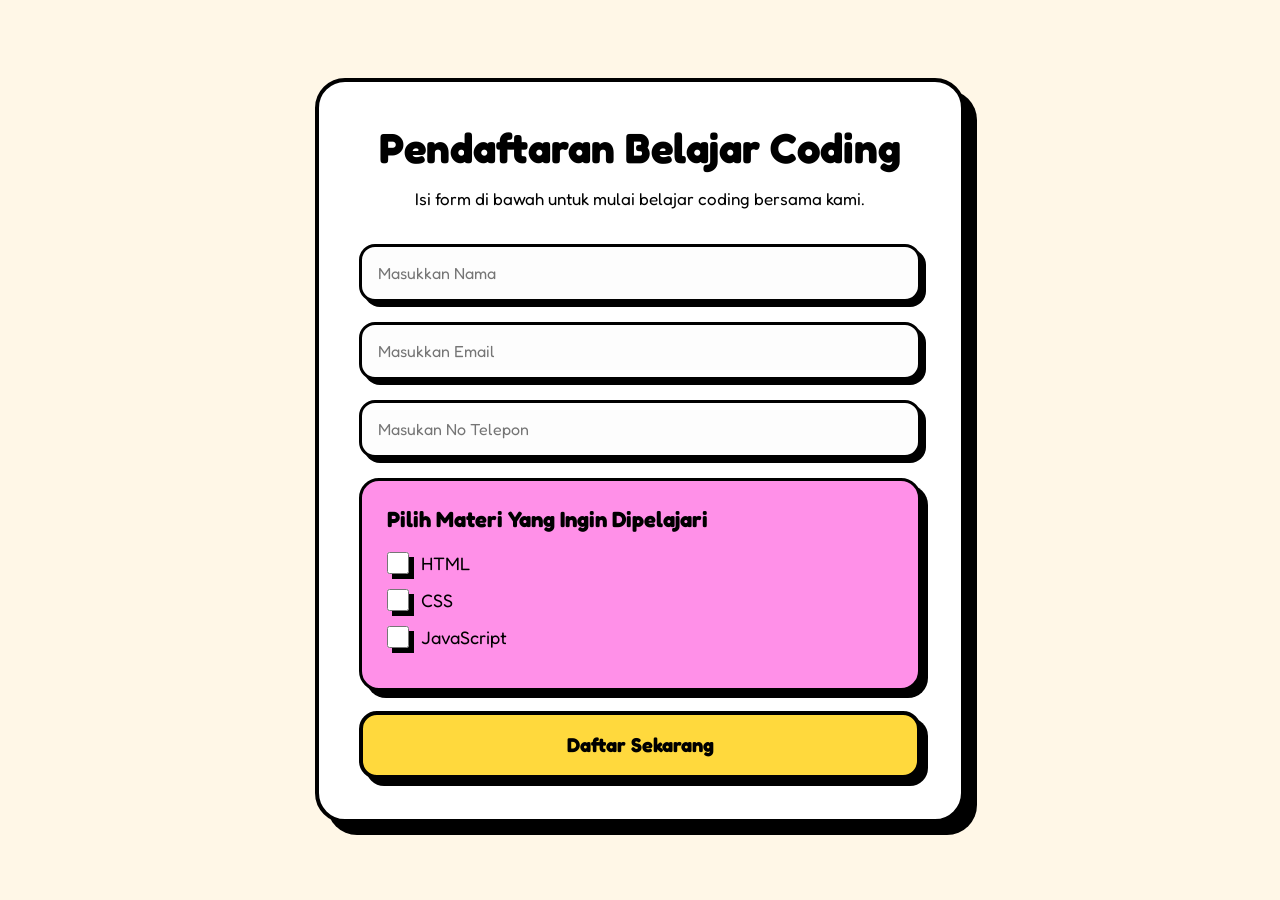
<file: daftar.html>
<!DOCTYPE html>
<html lang="en">
<head>
    <meta charset="UTF-8">
    <meta name="viewport" content="width=device-width, initial-scale=1.0">
    <title>Form Pendaftaran</title>
    <link rel="stylesheet" href="css/darftar.css">
</head>
<body>

    <section class="form-section">

        <div class="form-container">

            <h1>Pendaftaran Belajar Coding</h1>

            <p>
                Isi form di bawah untuk mulai belajar coding bersama kami.
            </p>

            <form>

                <input type="text" placeholder="Masukkan Nama" required>

                <input type="email" placeholder="Masukkan Email" required>
                
                <input type="tel" placeholder="Masukan No Telepon" required>

                <div class="materi-pilih">

                    <h3>Pilih Materi Yang Ingin Dipelajari</h3>

                    <label>
                        <input type="checkbox">
                        HTML
                    </label>

                    <label>
                        <input type="checkbox">
                        CSS
                    </label>

                    <label>
                        <input type="checkbox">
                        JavaScript
                    </label>

                </div>

                <button type="submit">
                    Daftar Sekarang
                </button>

            </form>

        </div>

    </section>
<script src="Js/daftar.js"></script>
</body>
</html>
</file>
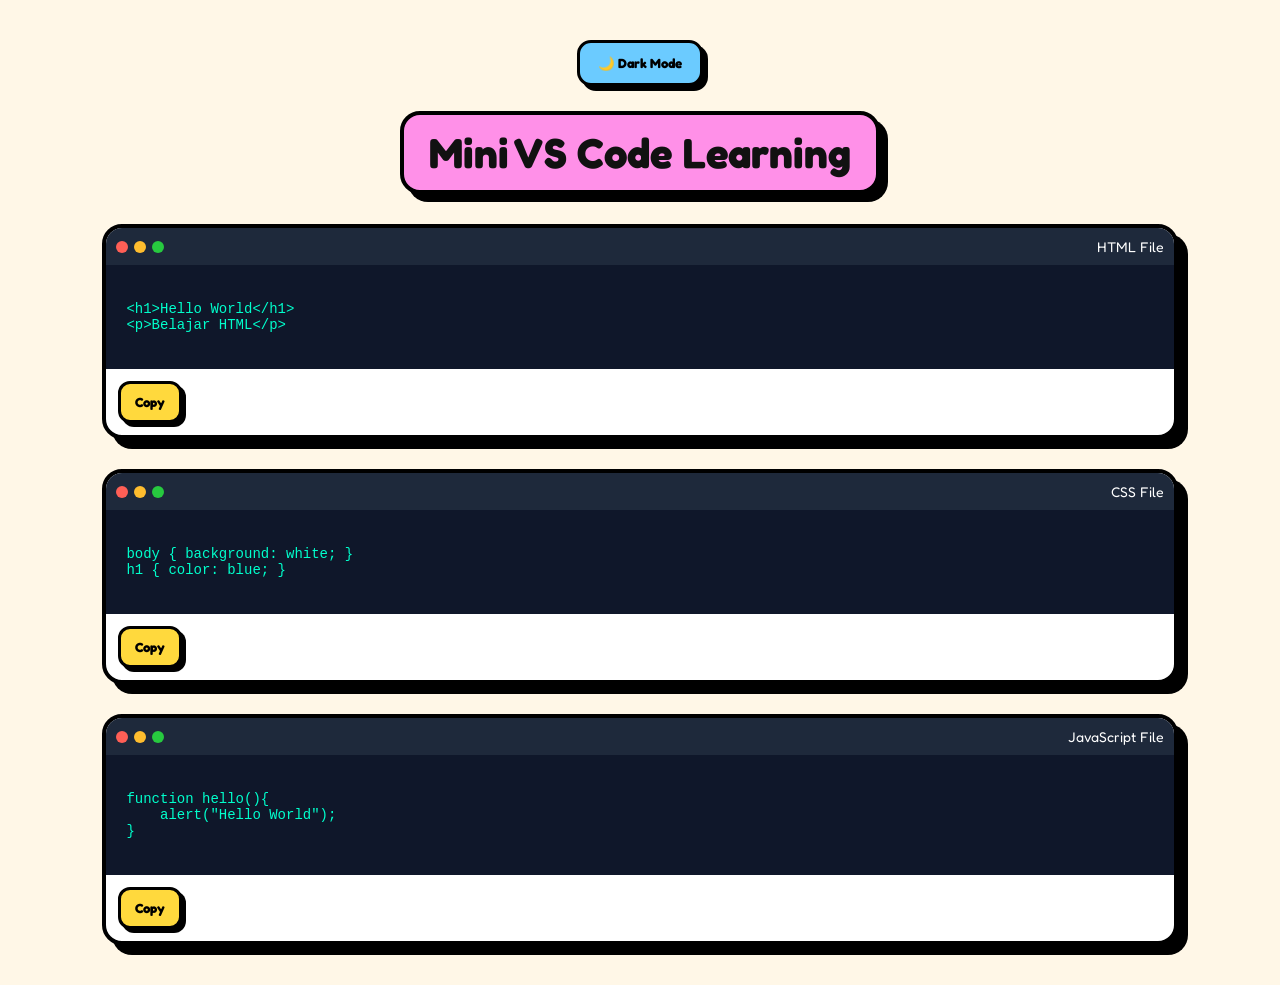
<file: Pelajari.html>
<!DOCTYPE html>
<html lang="en">
<head>
    <meta charset="UTF-8">
    <meta name="viewport" content="width=device-width, initial-scale=1.0">
    <title>//Pelajari Selengkapnya/Code</title>
    <link rel="stylesheet" href="css/pelajari.css">
</head>
<body>
    <div class="toolbar">
    <button id="darkToggle">🌙 Dark Mode</button>
</div>

<section class="materi-page">

<h1>Mini VS Code Learning</h1>

<!-- HTML BOX -->
<div class="code-box">

    <div class="editor-top">
        <div class="dots">
            <span class="red"></span>
            <span class="yellow"></span>
            <span class="green"></span>
        </div>
        <span>HTML File</span>
    </div>

    <div class="code-content" id="htmlCode">
&lt;h1&gt;Hello World&lt;/h1&gt;
&lt;p&gt;Belajar HTML&lt;/p&gt;
    </div>

    <div class="code-actions">
        <button onclick="copyCode('htmlCode')">Copy</button>
    </div>

</div>

<!-- CSS BOX -->
<div class="code-box">

    <div class="editor-top">
        <div class="dots">
            <span class="red"></span>
            <span class="yellow"></span>
            <span class="green"></span>
        </div>
        <span>CSS File</span>
    </div>

    <div class="code-content" id="cssCode">
body { background: white; }
h1 { color: blue; }
    </div>

    <div class="code-actions">
        <button onclick="copyCode('cssCode')">Copy</button>
    </div>

</div>

<!-- JS BOX -->
<div class="code-box">

    <div class="editor-top">
        <div class="dots">
            <span class="red"></span>
            <span class="yellow"></span>
            <span class="green"></span>
        </div>
        <span>JavaScript File</span>
    </div>

    <div class="code-content" id="jsCode">
function hello(){
    alert("Hello World");
}
    </div>

    <div class="code-actions">
        <button onclick="copyCode('jsCode')">Copy</button>
    </div>

</div>

</section>
<script src="Js/pelajari.js"></script>
</body>
</html>
</file>
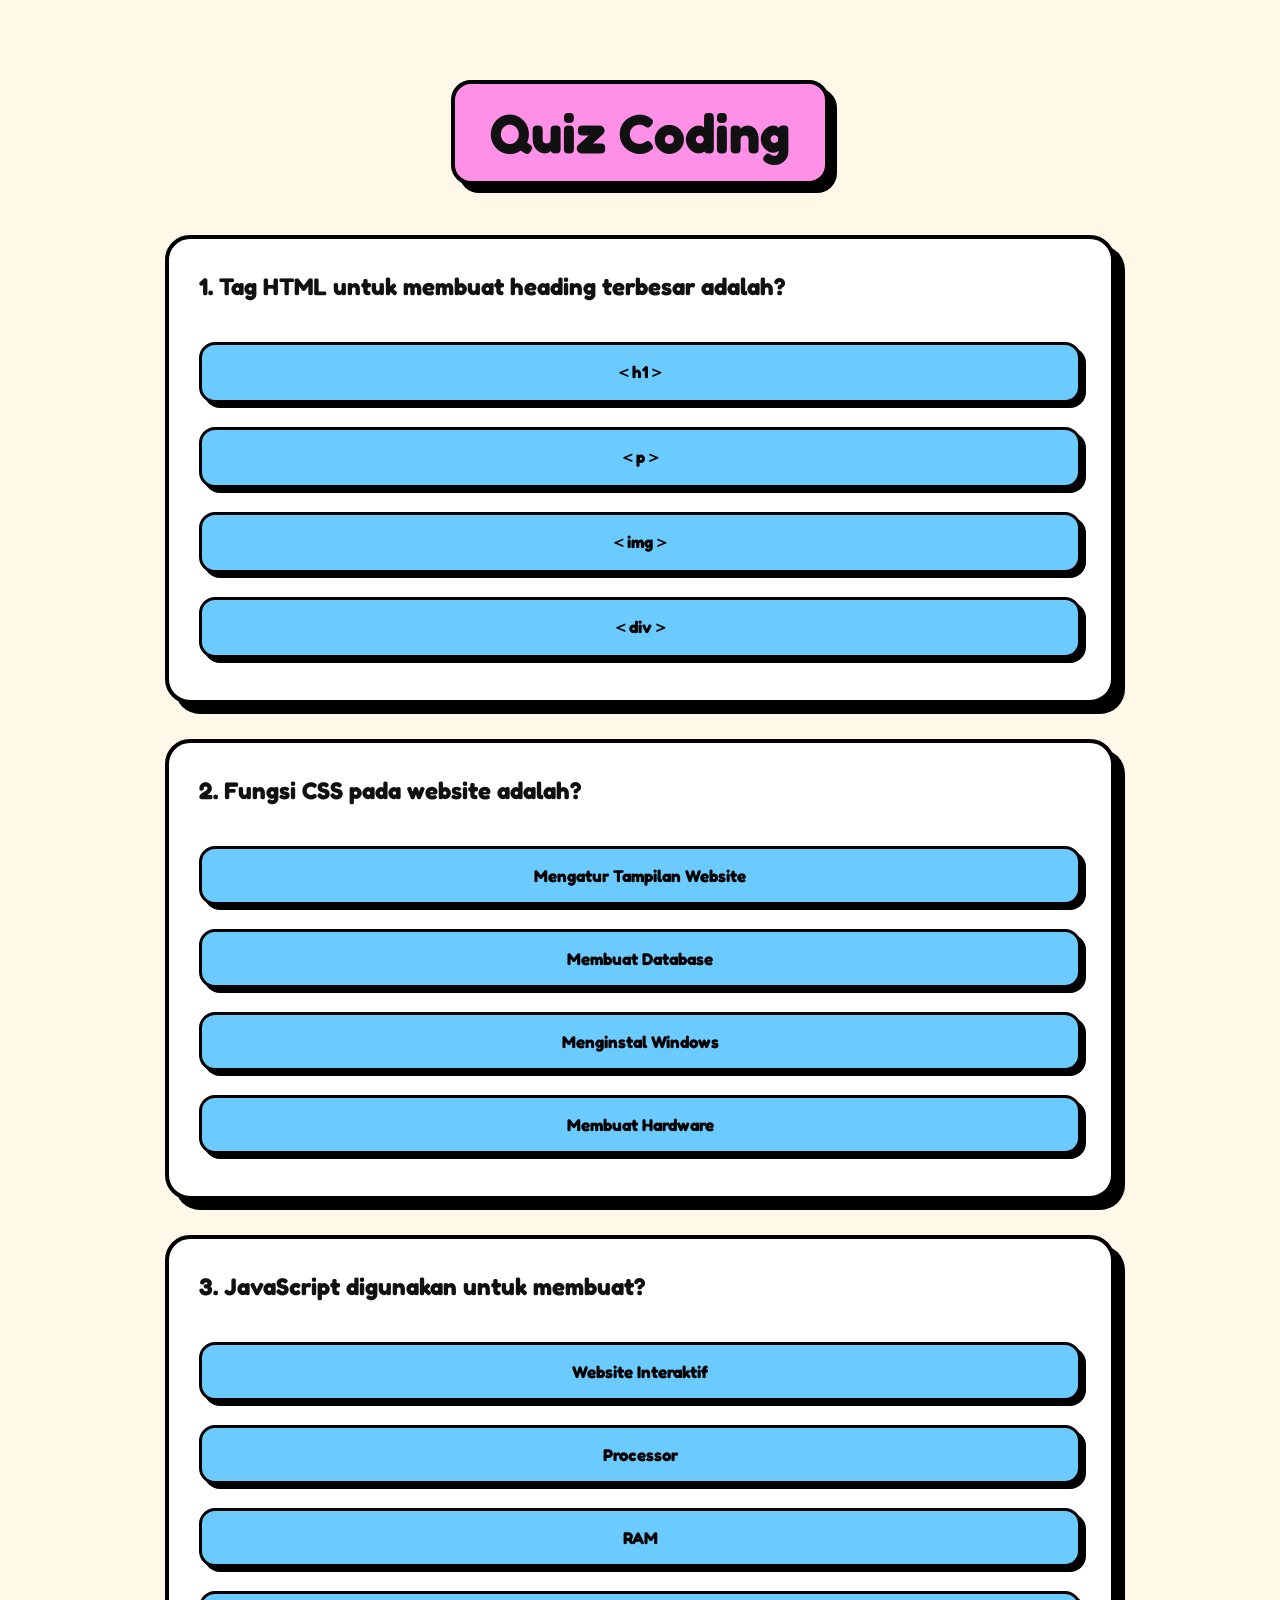
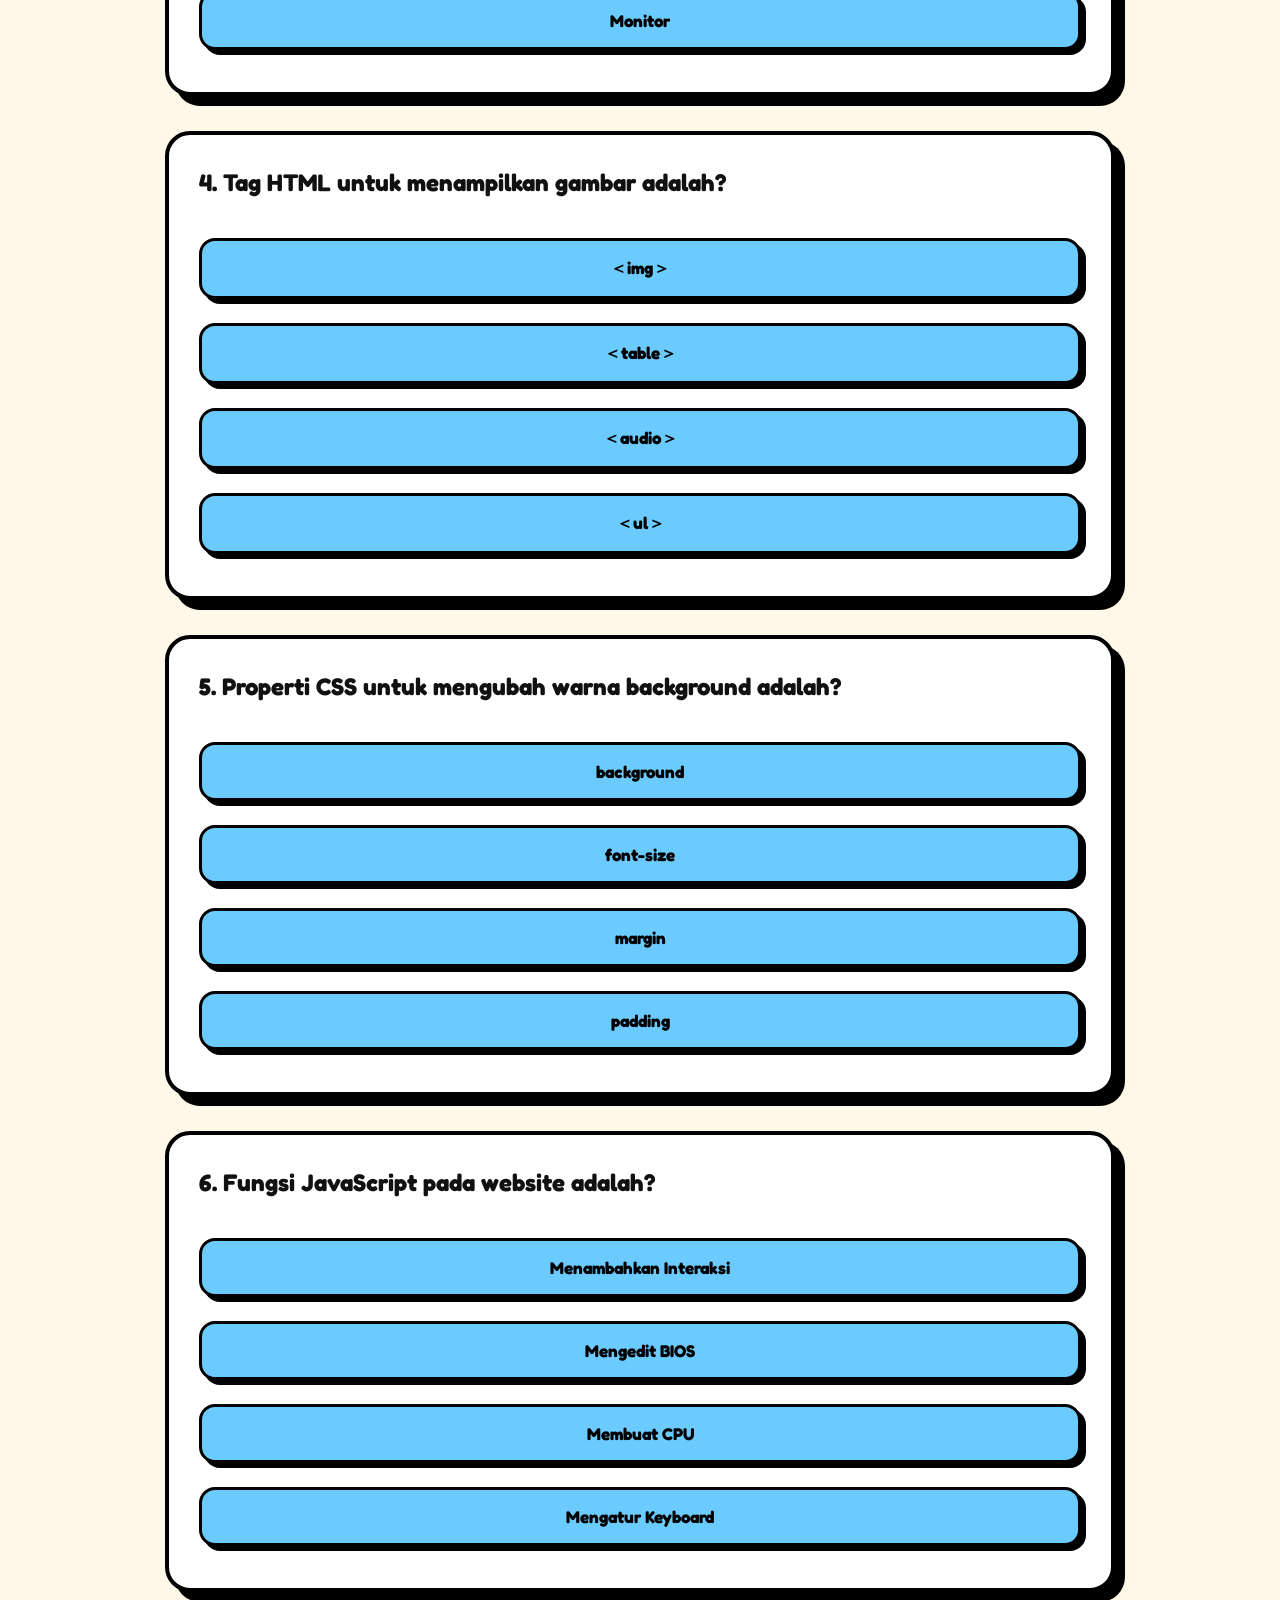
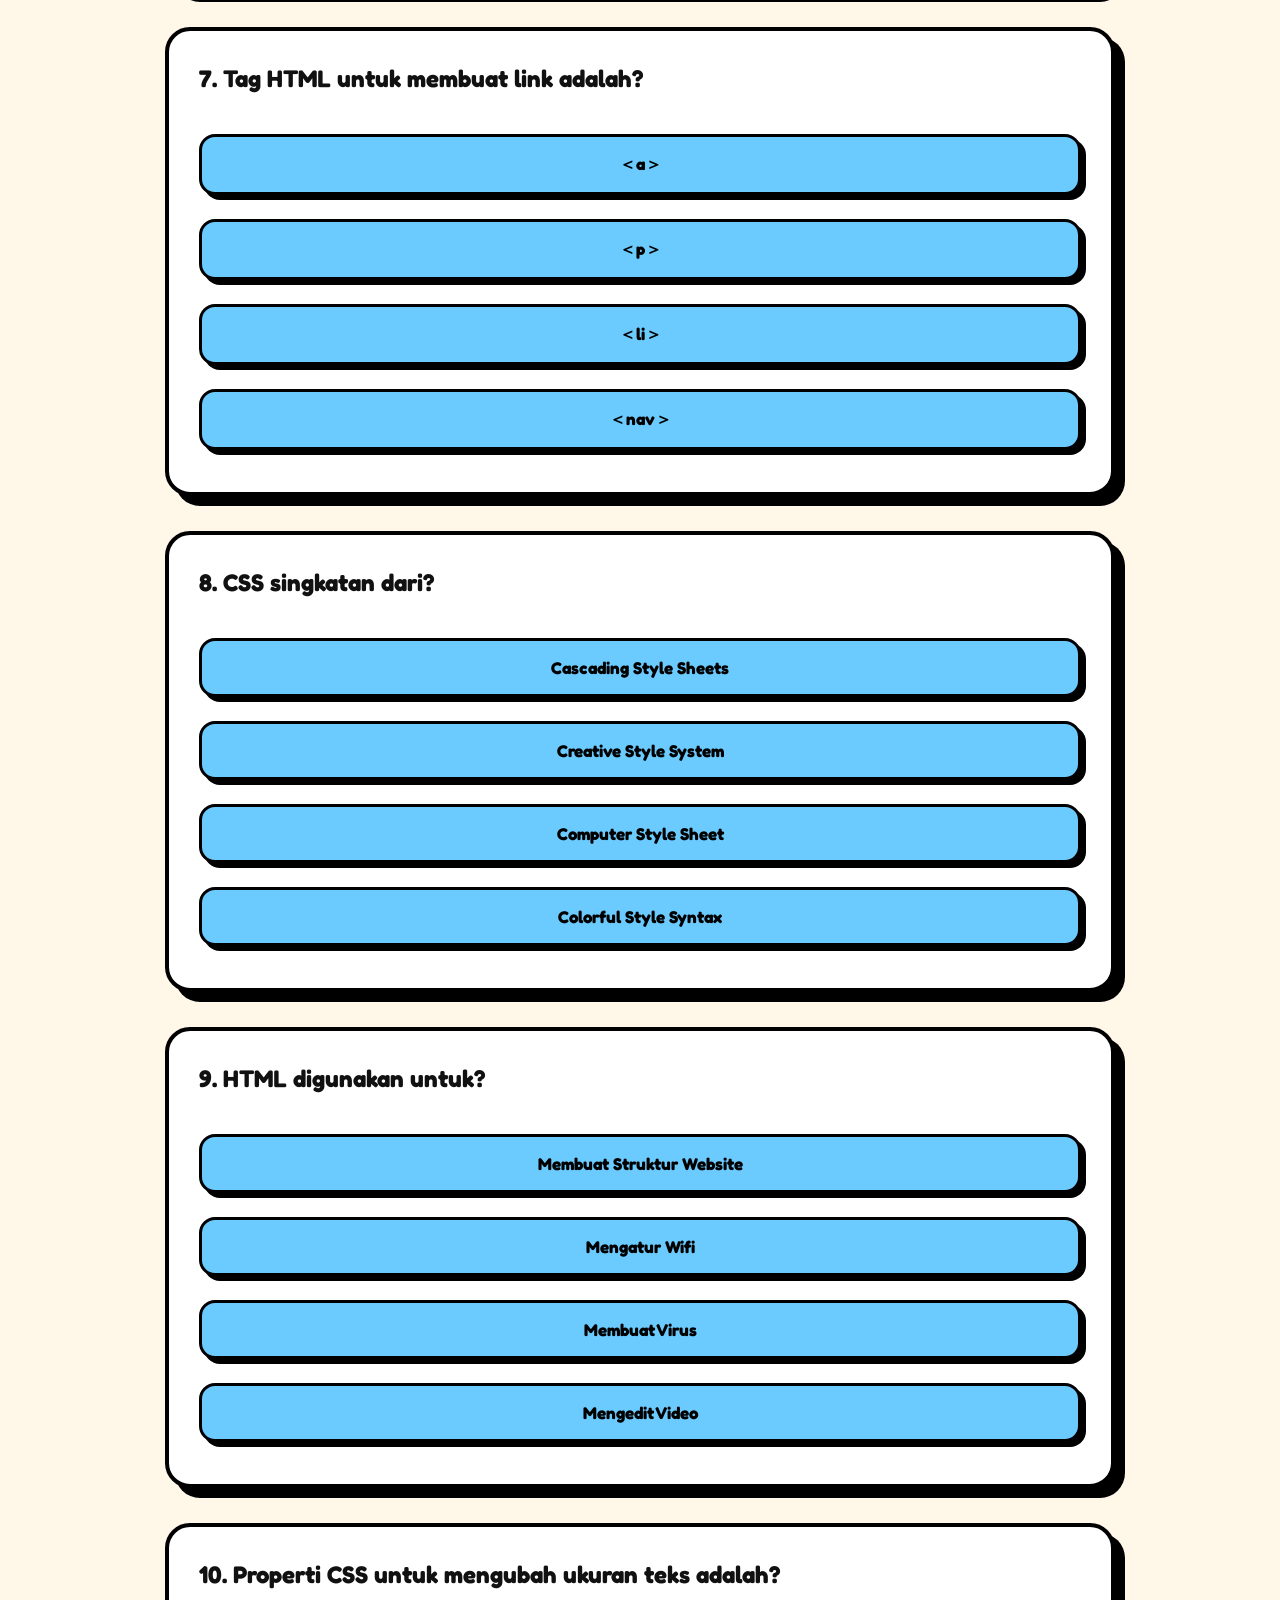
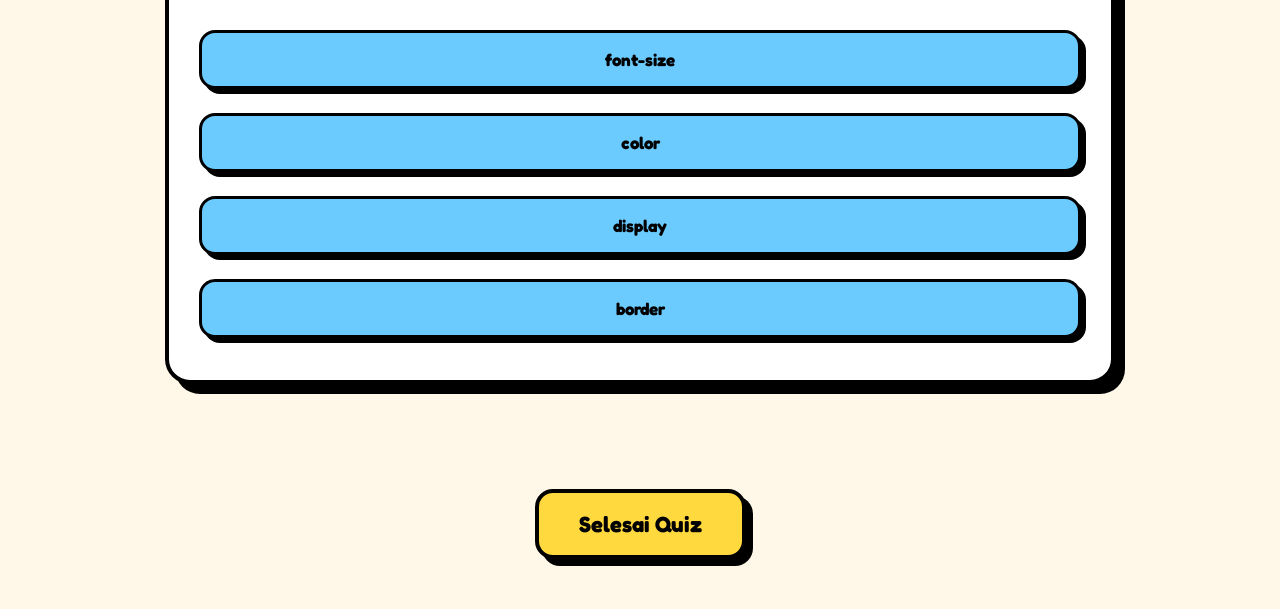
<file: quiz.html>
<!DOCTYPE html>
<html lang="en">
<head>
    <meta charset="UTF-8">
    <meta name="viewport" content="width=device-width, initial-scale=1.0">
    <title>Quiz Coding</title>
    <link rel="stylesheet" href="css/quiz.css">
</head>
<body>
      <section id="quiz">

        <div class="quiz-box">

            <h1>Quiz Coding</h1>

            <div class="question">
    <h2>
        1. Tag HTML untuk membuat heading terbesar adalah?
    </h2>

    <button class="option">＜h1＞</button>
    <button class="option">＜p＞</button>
    <button class="option">＜img＞</button>
    <button class="option">＜div＞</button>
</div>

<div class="question">
    <h2>
        2. Fungsi CSS pada website adalah?
    </h2>

    <button class="option">Mengatur Tampilan Website</button>
    <button class="option">Membuat Database</button>
    <button class="option">Menginstal Windows</button>
    <button class="option">Membuat Hardware</button>
</div>

<div class="question">
    <h2>
        3. JavaScript digunakan untuk membuat?
    </h2>

    <button class="option">Website Interaktif</button>
    <button class="option">Processor</button>
    <button class="option">RAM</button>
    <button class="option">Monitor</button>
</div>

<div class="question">
    <h2>
        4. Tag HTML untuk menampilkan gambar adalah?
    </h2>

    <button class="option">＜img＞</button>
    <button class="option">＜table＞</button>
    <button class="option">＜audio＞</button>
    <button class="option">＜ul＞</button>
</div>

<div class="question">
    <h2>
        5. Properti CSS untuk mengubah warna background adalah?
    </h2>

    <button class="option">background</button>
    <button class="option">font-size</button>
    <button class="option">margin</button>
    <button class="option">padding</button>
</div>

<div class="question">
    <h2>
        6. Fungsi JavaScript pada website adalah?
    </h2>

    <button class="option">Menambahkan Interaksi</button>
    <button class="option">Mengedit BIOS</button>
    <button class="option">Membuat CPU</button>
    <button class="option">Mengatur Keyboard</button>
</div>

<div class="question">
    <h2>
        7. Tag HTML untuk membuat link adalah?
    </h2>

    <button class="option">＜a＞</button>
    <button class="option">＜p＞</button>
    <button class="option">＜li＞</button>
    <button class="option">＜nav＞</button>
</div>

<div class="question">
    <h2>
        8. CSS singkatan dari?
    </h2>

    <button class="option">Cascading Style Sheets</button>
    <button class="option">Creative Style System</button>
    <button class="option">Computer Style Sheet</button>
    <button class="option">Colorful Style Syntax</button>
</div>

<div class="question">
    <h2>
        9. HTML digunakan untuk?
    </h2>

    <button class="option">Membuat Struktur Website</button>
    <button class="option">Mengatur Wifi</button>
    <button class="option">Membuat Virus</button>
    <button class="option">Mengedit Video</button>
</div>

<div class="question">
    <h2>
        10. Properti CSS untuk mengubah ukuran teks adalah?
    </h2>

    <button class="option">font-size</button>
    <button class="option">color</button>
    <button class="option">display</button>
    <button class="option">border</button>
</div>
    </section>
    <div class="submit-area">

    <button id="submit">
        Selesai Quiz
    </button>

    <h3 id="result"></h3>

</div>
<script src="Js/quiz.js"></script>
</body>
</html>
</file>
<file: css/darftar.css>
@import url('https://fonts.googleapis.com/css2?family=Fredoka:wght@400;500;600;700&display=swap');

*{
    margin: 0;
    padding: 0;
    box-sizing: border-box;
    font-family: 'Fredoka', sans-serif;
}

body{
    background: #FFF7E7;
    min-height: 100vh;
    display: flex;
    justify-content: center;
    align-items: center;
    padding: 40px;
}

/* FORM SECTION */

.form-section{
    width: 100%;
    display: flex;
    justify-content: center;
    align-items: center;
}

/* FORM CONTAINER */

.form-container{
    width: 100%;
    max-width: 650px;
    background: white;
    padding: 40px;
    border: 4px solid black;
    border-radius: 30px;
    box-shadow: 12px 12px 0px black;
    animation: naik 1s ease;
}

/* ANIMASI */

@keyframes naik{
    from{
        opacity: 0;
        transform: translateY(50px);
    }

    to{
        opacity: 1;
        transform: translateY(0);
    }
}

/* TITLE */

.form-container h1{
    font-size: 42px;
    margin-bottom: 15px;
    text-align: center;
}

.form-container p{
    text-align: center;
    margin-bottom: 35px;
    font-size: 17px;
}

/* INPUT */

form{
    display: flex;
    flex-direction: column;
    gap: 20px;
}

input{
    width: 100%;
    padding: 16px;
    border: 3px solid black;
    border-radius: 16px;
    font-size: 16px;
    background: #fdfdfd;
    transition: 0.2s;
    box-shadow: 5px 5px 0px black;
}

input:focus{
    outline: none;
    background: #FFF0F8;
    transform: translate(4px,4px);
    box-shadow: 1px 1px 0px black;
}

/* CHECKBOX */

.materi-pilih{
    background: #FF90E8;
    padding: 25px;
    border: 3px solid black;
    border-radius: 20px;
    box-shadow: 7px 7px 0px black;
}

.materi-pilih h3{
    margin-bottom: 20px;
    font-size: 22px;
}

.materi-pilih label{
    display: flex;
    align-items: center;
    gap: 12px;
    margin-bottom: 15px;
    font-size: 18px;
    cursor: pointer;
    transition: 0.2s;
}

.materi-pilih label:hover{
    transform: translateX(6px);
}

.materi-pilih input[type="checkbox"]{
    width: 22px;
    height: 22px;
    cursor: pointer;
}

/* BUTTON */

button{
    padding: 18px;
    background: #FFD93D;
    border: 4px solid black;
    border-radius: 18px;
    font-size: 20px;
    font-weight: bold;
    cursor: pointer;
    box-shadow: 7px 7px 0px black;
    transition: 0.2s;
}

button:hover{
    background: #FFB84C;
    transform: translate(5px,5px);
    box-shadow: 2px 2px 0px black;
}

/* RESPONSIVE */

@media(max-width: 600px){

    body{
        padding: 20px;
    }

    .form-container{
        padding: 25px;
    }

    .form-container h1{
        font-size: 32px;
    }

    .form-container p{
        font-size: 15px;
    }

    input{
        font-size: 14px;
        padding: 14px;
    }

    .materi-pilih h3{
        font-size: 18px;
    }

    .materi-pilih label{
        font-size: 15px;
    }

    button{
        font-size: 17px;
    }

}
</file>
<file: css/pelajari.css>
@import url('https://fonts.googleapis.com/css2?family=Fredoka:wght@400;500;600;700&display=swap');

*{
    margin: 0;
    padding: 0;
    box-sizing: border-box;
    font-family: 'Fredoka', sans-serif;
}

body{
    background: #FFF7E7;
    color: #111;
    padding: 40px 8%;
    transition: 0.3s;
}

/* HEADER TOOLBAR */

.toolbar{
    display: flex;
    justify-content: center;
    gap: 15px;
    margin-bottom: 25px;
}

.toolbar button{
    padding: 12px 18px;
    border: 3px solid black;
    background: #6BCBFF;
    font-weight: bold;
    border-radius: 14px;
    box-shadow: 5px 5px 0px black;
    cursor: pointer;
    transition: 0.2s;
}

.toolbar button:hover{
    transform: translate(4px,4px);
    box-shadow: 1px 1px 0px black;
}

/* TITLE */

.materi-page h1{
    text-align: center;
    font-size: 42px;
    margin-bottom: 10px;
    background: #FF90E8;
    width: fit-content;
    margin-inline: auto;
    padding: 12px 25px;
    border: 4px solid black;
    box-shadow: 8px 8px 0px black;
    border-radius: 20px;
}

/* CODE BOX (VS CODE STYLE MINI EDITOR) */

.code-box{
    background: white;
    border: 4px solid black;
    border-radius: 20px;
    margin-top: 30px;
    box-shadow: 10px 10px 0px black;
    overflow: hidden;
    transition: 0.3s;
}

.code-box:hover{
    transform: translateY(-6px);
}

/* HEADER EDITOR */

.editor-top{
    background: #1e293b;
    color: white;
    padding: 10px;
    display: flex;
    justify-content: space-between;
    align-items: center;
    font-size: 14px;
}

/* DOTS */

.dots{
    display: flex;
    gap: 6px;
}

.dots span{
    width: 12px;
    height: 12px;
    border-radius: 50%;
    display: inline-block;
}

.red{ background: #ff5f56; }
.yellow{ background: #ffbd2e; }
.green{ background: #27c93f; }

/* CODE AREA */

.code-content{
    background: #0f172a;
    color: #00ffcc;
    padding: 20px;
    font-family: monospace;
    font-size: 14px;
    overflow-x: auto;
    white-space: pre;
}

/* BUTTON AREA */

.code-actions{
    padding: 12px;
    display: flex;
    justify-content: space-between;
}

.code-actions button{
    padding: 10px 14px;
    border: 3px solid black;
    border-radius: 12px;
    background: #FFD93D;
    font-weight: bold;
    cursor: pointer;
    box-shadow: 4px 4px 0px black;
    transition: 0.2s;
}

.code-actions button:hover{
    transform: translate(3px,3px);
    box-shadow: 1px 1px 0px black;
}

/* DARK MODE */

body.dark{
    background: #0f172a;
    color: white;
}

body.dark .code-box{
    background: #1e293b;
}

body.dark .editor-top{
    background: black;
}

body.dark .code-actions button{
    background: #FF90E8;
}

/* RESPONSIVE */

@media(max-width: 600px){
    body{
        padding: 20px;
    }

    .materi-page h1{
        font-size: 26px;
    }
}
</file>
<file: css/quiz.css>
@import url('https://fonts.googleapis.com/css2?family=Fredoka:wght@400;500;600;700&display=swap');

*{
    margin: 0;
    padding: 0;
    box-sizing: border-box;
    font-family: 'Fredoka', sans-serif;
}

body{
    background: #FFF7E7;
    color: #111;
}

/* QUIZ */

#quiz{
    width: 100%;
    min-height: 100vh;
    padding: 80px 8%;
}

.quiz-box{
    max-width: 950px;
    margin: auto;
}

.quiz-box h1{
    text-align: center;
    font-size: 55px;
    margin-bottom: 50px;
    background: #FF90E8;
    width: fit-content;
    margin-inline: auto;
    padding: 15px 35px;
    border: 4px solid black;
    border-radius: 20px;
    box-shadow: 8px 8px 0px black;
}

/* QUESTION */

.question{
    background: white;
    padding: 30px;
    margin-bottom: 35px;
    border: 4px solid black;
    border-radius: 25px;
    box-shadow: 10px 10px 0px black;
    transition: 0.3s;
}

.question:hover{
    transform: translateY(-8px) rotate(-1deg);
}

.question h2{
    font-size: 24px;
    margin-bottom: 25px;
    line-height: 1.5;
}

/* OPTION */

.option{
    width: 100%;
    padding: 16px;
    margin: 12px 0;
    background: #6BCBFF;
    border: 3px solid black;
    border-radius: 16px;
    font-size: 17px;
    font-weight: bold;
    cursor: pointer;
    box-shadow: 5px 5px 0px black;
    transition: 0.2s;
}

.option:hover{
    background: #FFD93D;
    transform: translate(4px,4px);
    box-shadow: 1px 1px 0px black;
}

.option.active{
    background: #95E1A3;
    transform: scale(1.02);
}

/* BUTTON SUBMIT */

.submit-area{
     margin-top: -10px;
    margin-bottom: 50px;
    text-align: center;
}

#submit{
    padding: 18px 40px;
    background: #FFD93D;
    border: 4px solid black;
    border-radius: 18px;
    font-size: 22px;
    font-weight: bold;
    cursor: pointer;
    box-shadow: 7px 7px 0px black;
    transition: 0.2s;
}

#submit:hover{
    transform: translate(5px,5px);
    box-shadow: 2px 2px 0px black;
    background: #FFB84C;
}

/* RESULT */

#result{
    margin-top: 35px;
    font-size: 35px;
    text-align: center;
    background: white;
    padding: 20px;
    border: 4px solid black;
    border-radius: 20px;
    box-shadow: 8px 8px 0px black;
    display: none;
}

/* RESPONSIVE */

@media(max-width: 768px){

    #quiz{
        padding: 60px 5%;
    }

    .quiz-box h1{
        font-size: 40px;
        padding: 12px 25px;
    }

    .question{
        padding: 22px;
    }

    .question h2{
        font-size: 20px;
    }

    .option{
        font-size: 15px;
        padding: 14px;
    }

    #submit{
        width: 100%;
        font-size: 18px;
    }

    #result{
        font-size: 25px;
    }

}
</file>
